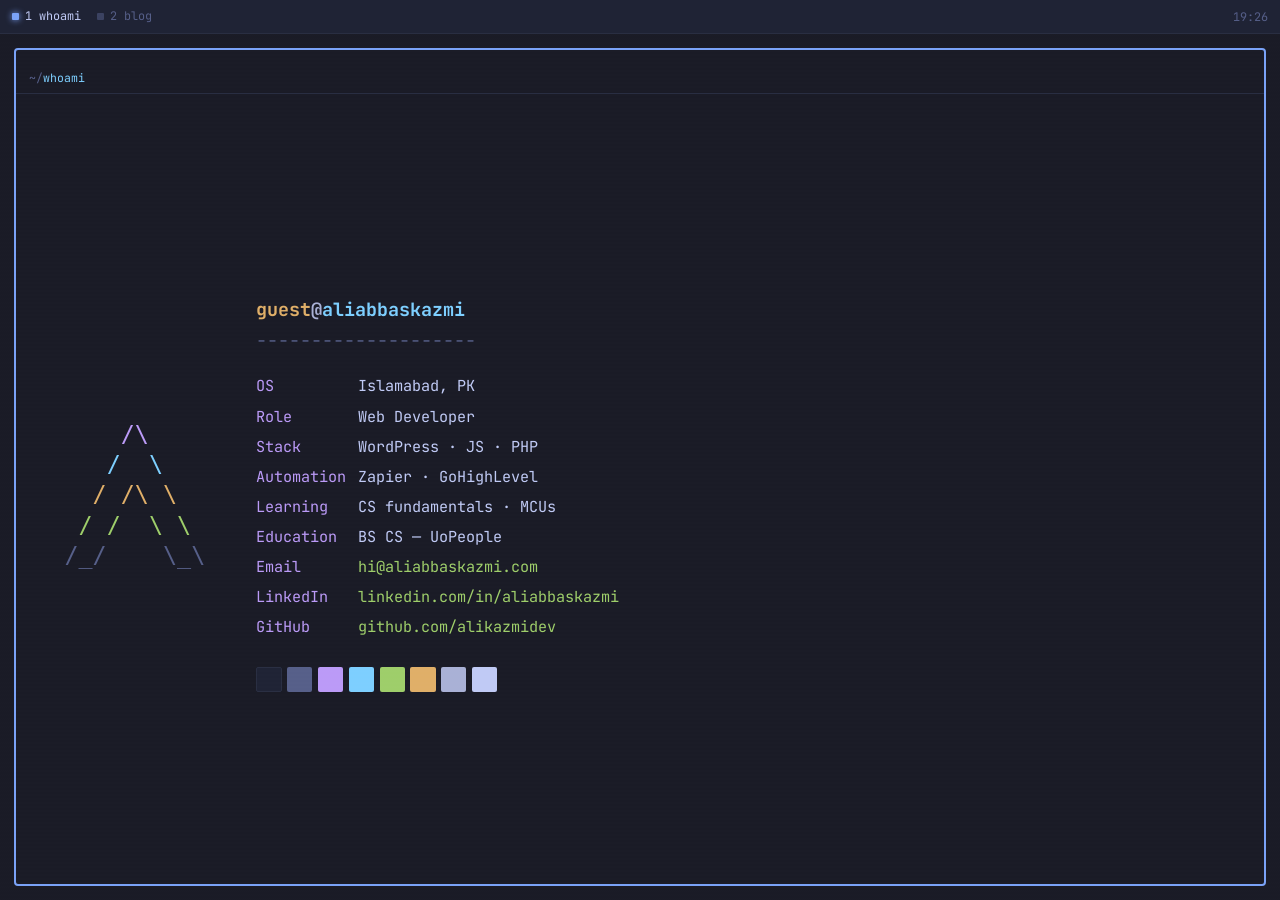
<file: index.html>
<!DOCTYPE html>
<html lang="en">
<head>
<meta charset="UTF-8">
<meta name="viewport" content="width=device-width, initial-scale=1.0">
<title>Ali Abbas Kazmi — Web Developer</title>
<meta name="description" content="Ali Abbas Kazmi — Web Developer, WordPress Specialist, Automation Builder based in Islamabad, Pakistan.">
<meta name="robots" content="index, follow">
<link rel="canonical" href="https://aliabbaskazmi.com/">

<!-- Open Graph -->
<meta property="og:type" content="profile">
<meta property="og:title" content="Ali Abbas Kazmi — Web Developer">
<meta property="og:description" content="Web Developer, WordPress Specialist, Automation Builder based in Islamabad, Pakistan.">
<meta property="og:url" content="https://aliabbaskazmi.com/">
<meta property="og:site_name" content="Ali Abbas Kazmi">

<!-- Twitter card -->
<meta name="twitter:card" content="summary">
<meta name="twitter:title" content="Ali Abbas Kazmi — Web Developer">
<meta name="twitter:description" content="Web Developer, WordPress Specialist, Automation Builder based in Islamabad, Pakistan.">

<!-- Structured data (helps Google's knowledge graph and LLM crawlers alike) -->
<script type="application/ld+json">
{
  "@context": "https://schema.org",
  "@type": "Person",
  "name": "Ali Abbas Kazmi",
  "url": "https://aliabbaskazmi.com/",
  "jobTitle": "Web Developer",
  "description": "Web Developer, WordPress Specialist, and Automation Builder.",
  "email": "mailto:hi@aliabbaskazmi.com",
  "address": {
    "@type": "PostalAddress",
    "addressLocality": "Islamabad",
    "addressCountry": "PK"
  },
  "knowsAbout": ["WordPress", "JavaScript", "PHP", "Zapier", "GoHighLevel", "Automation"],
  "sameAs": [
    "https://www.linkedin.com/in/aliabbaskazmi/",
    "https://github.com/alikazmidev"
  ]
}
</script>

<link rel="preconnect" href="https://fonts.googleapis.com">
<link rel="preconnect" href="https://fonts.gstatic.com" crossorigin>
<link href="https://fonts.googleapis.com/css2?family=JetBrains+Mono:wght@400;500;700&display=swap" rel="stylesheet">
<link rel="icon" href="favicon.svg" type="image/svg+xml">
<link rel="icon" href="favicon.ico" sizes="any">
<link rel="icon" href="favicon-32x32.png" sizes="32x32" type="image/png">
<link rel="icon" href="favicon-16x16.png" sizes="16x16" type="image/png">
<link rel="apple-touch-icon" href="apple-touch-icon.png">
<link rel="manifest" href="site.webmanifest">
<link rel="stylesheet" href="style.css">
</head>
<body>

<div class="scanlines" aria-hidden="true"></div>

<header class="waybar">
  <nav class="workspaces" aria-label="Site">
    <a href="index.html" class="ws is-active"><span class="ws-dot"></span>1 whoami</a>
    <a href="blog.html" class="ws"><span class="ws-dot"></span>2 blog</a>
  </nav>
  <span class="clock" id="clock" aria-hidden="true"></span>
</header>

<main class="editor">
  <p class="pane-path">~/<span class="seg">whoami</span></p>

  <div class="win-body">
    <div class="fetch">
      <pre class="ascii" aria-hidden="true"><span class="a1">    /\</span>
<span class="a2">   /  \</span>
<span class="a3">  / /\ \</span>
<span class="a4"> / /  \ \</span>
<span class="a5">/_/    \_\</span></pre>

      <div class="info">
        <p class="whoami-line"><span class="fn">guest</span><span class="p">@</span><span class="var">aliabbaskazmi</span></p>
        <p class="sep">--------------------</p>

        <dl class="fields">
          <div><dt>OS</dt><dd>Islamabad, PK</dd></div>
          <div><dt>Role</dt><dd>Web Developer</dd></div>
          <div><dt>Stack</dt><dd>WordPress &middot; JS &middot; PHP</dd></div>
          <div><dt>Automation</dt><dd>Zapier &middot; GoHighLevel</dd></div>
          <div><dt>Learning</dt><dd>CS fundamentals &middot; MCUs</dd></div>
          <div><dt>Education</dt><dd>BS CS &mdash; UoPeople</dd></div>
          <div><dt>Email</dt><dd><a href="mailto:hi@aliabbaskazmi.com">hi@aliabbaskazmi.com</a></dd></div>
          <div><dt>LinkedIn</dt><dd><a href="https://www.linkedin.com/in/aliabbaskazmi/" target="_blank" rel="noopener">linkedin.com/in/aliabbaskazmi</a></dd></div>
          <div><dt>GitHub</dt><dd><a href="https://github.com/alikazmidev" target="_blank" rel="noopener">github.com/alikazmidev</a></dd></div>
        </dl>

        <div class="palette" aria-hidden="true">
          <span class="sw sw-bg"></span><span class="sw sw-c"></span><span class="sw sw-kw"></span><span class="sw sw-var"></span><span class="sw sw-s"></span><span class="sw sw-fn"></span><span class="sw sw-p"></span><span class="sw sw-text"></span>
        </div>
      </div>
    </div>
  </div>
</main>

<script src="script.js"></script>
</body>
</html>
</file>
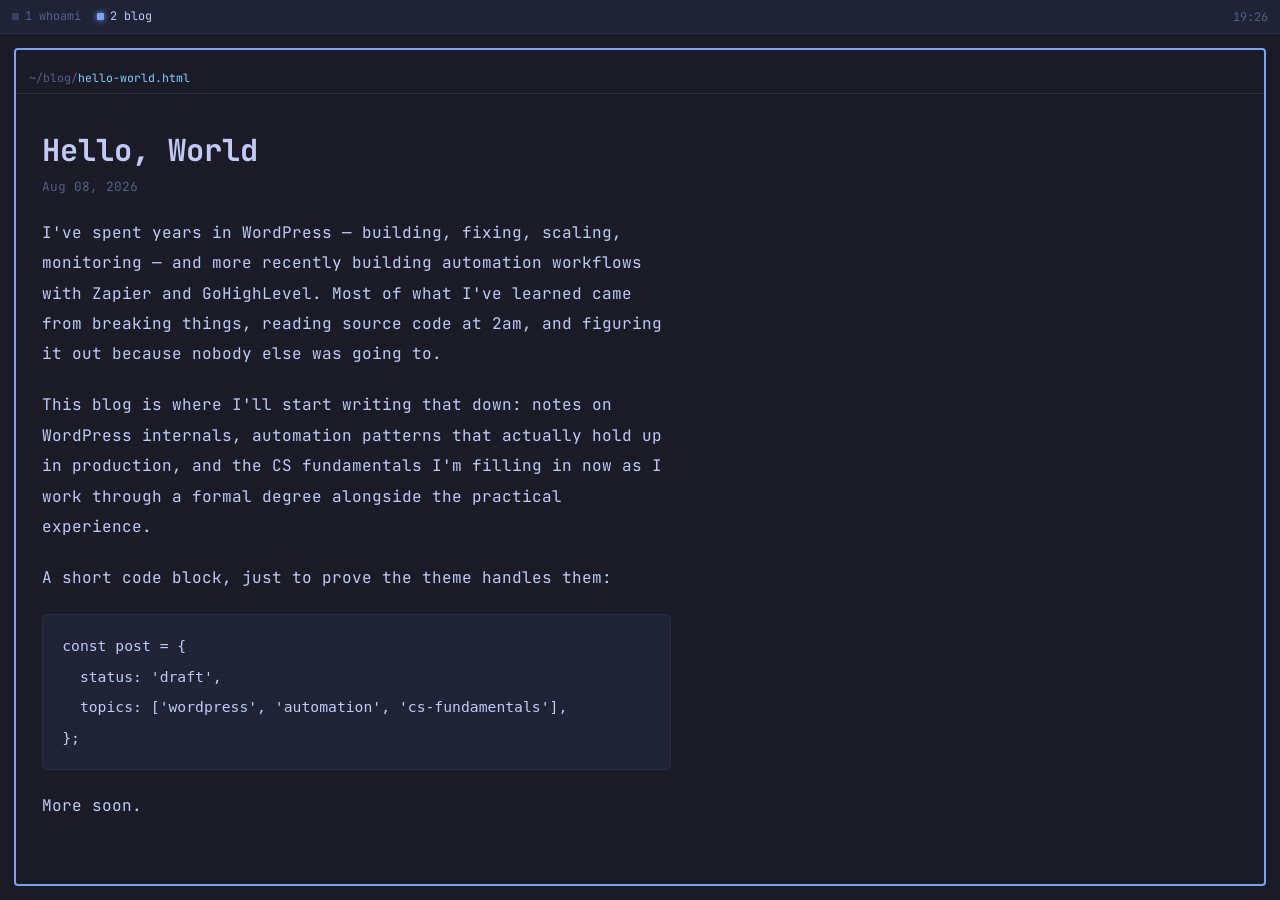
<file: blog-hello-world.html>
<!DOCTYPE html>
<html lang="en">
<head>
<meta charset="UTF-8">
<meta name="viewport" content="width=device-width, initial-scale=1.0">
<title>Hello, World — Ali Abbas Kazmi</title>
<meta name="description" content="Why I'm starting to write things down — WordPress, automation, and going back to fundamentals.">
<meta name="robots" content="index, follow">
<link rel="canonical" href="https://aliabbaskazmi.com/blog-hello-world.html">

<meta property="og:type" content="article">
<meta property="og:title" content="Hello, World — Ali Abbas Kazmi">
<meta property="og:description" content="Why I'm starting to write things down — WordPress, automation, and going back to fundamentals.">
<meta property="og:url" content="https://aliabbaskazmi.com/blog-hello-world.html">
<meta property="og:site_name" content="Ali Abbas Kazmi">

<link rel="preconnect" href="https://fonts.googleapis.com">
<link rel="preconnect" href="https://fonts.gstatic.com" crossorigin>
<link href="https://fonts.googleapis.com/css2?family=JetBrains+Mono:wght@400;500;700&display=swap" rel="stylesheet">
<link rel="icon" href="favicon.svg" type="image/svg+xml">
<link rel="icon" href="favicon.ico" sizes="any">
<link rel="icon" href="favicon-32x32.png" sizes="32x32" type="image/png">
<link rel="icon" href="favicon-16x16.png" sizes="16x16" type="image/png">
<link rel="apple-touch-icon" href="apple-touch-icon.png">
<link rel="manifest" href="site.webmanifest">
<link rel="stylesheet" href="style.css">
</head>
<body>

<div class="scanlines" aria-hidden="true"></div>

<header class="waybar">
  <nav class="workspaces" aria-label="Site">
    <a href="index.html" class="ws"><span class="ws-dot"></span>1 whoami</a>
    <a href="blog.html" class="ws is-active"><span class="ws-dot"></span>2 blog</a>
  </nav>
  <span class="clock" id="clock" aria-hidden="true"></span>
</header>

<main class="editor">
  <p class="pane-path">~/blog/<span class="seg">hello-world.html</span></p>

  <div class="win-body">
    <div class="post-head">
      <h1>Hello, World</h1>
      <p class="post-meta">Aug 08, 2026</p>
    </div>

    <div class="post-content">
      <p>I've spent years in WordPress &mdash; building, fixing, scaling, monitoring &mdash; and more recently building automation workflows with Zapier and GoHighLevel. Most of what I've learned came from breaking things, reading source code at 2am, and figuring it out because nobody else was going to.</p>

      <p>This blog is where I'll start writing that down: notes on WordPress internals, automation patterns that actually hold up in production, and the CS fundamentals I'm filling in now as I work through a formal degree alongside the practical experience.</p>

      <p>A short code block, just to prove the theme handles them:</p>

      <pre><code>const post = {
  status: 'draft',
  topics: ['wordpress', 'automation', 'cs-fundamentals'],
};</code></pre>

      <p>More soon.</p>
    </div>
  </div>
</main>

<script src="script.js"></script>
</body>
</html>
</file>
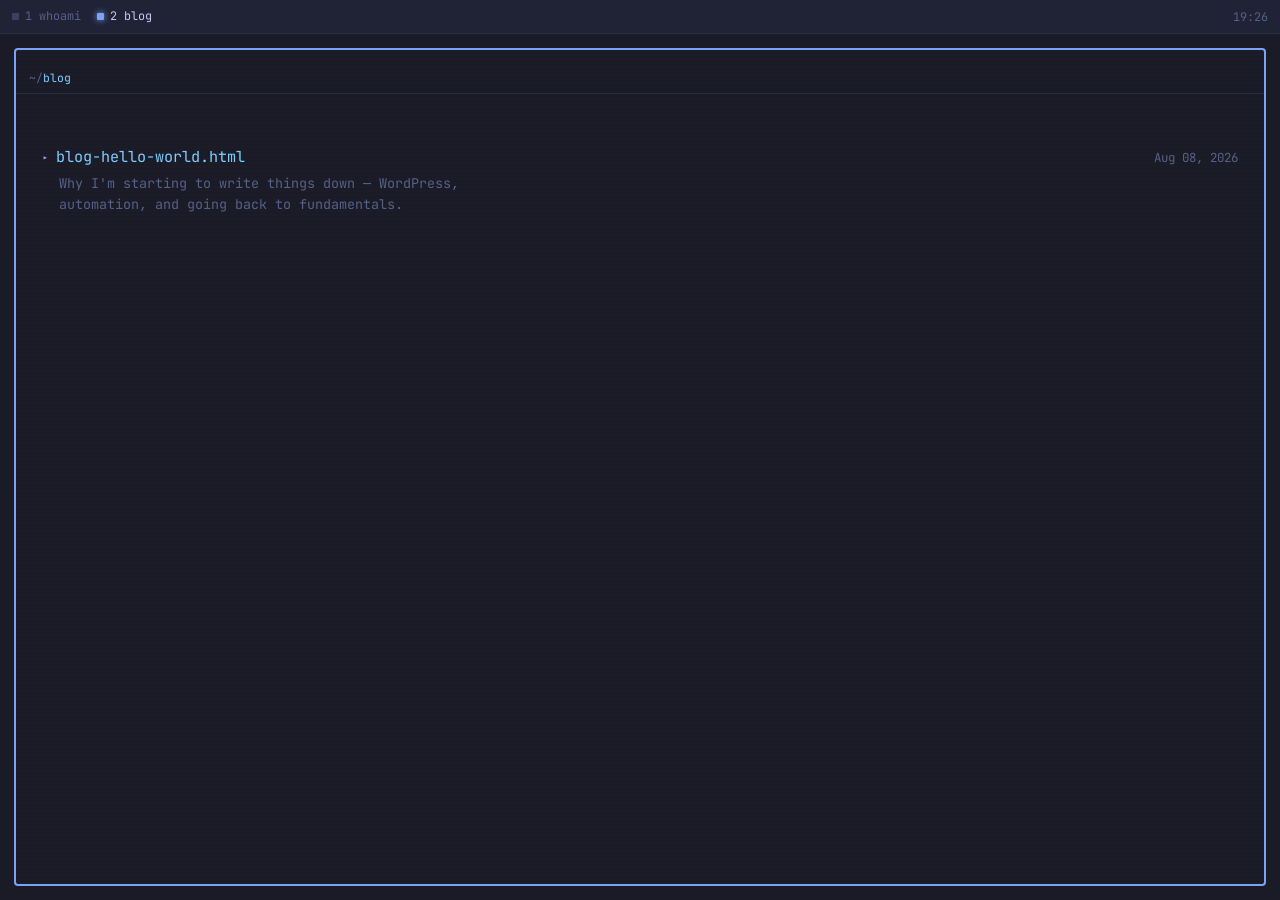
<file: blog.html>
<!DOCTYPE html>
<html lang="en">
<head>
<meta charset="UTF-8">
<meta name="viewport" content="width=device-width, initial-scale=1.0">
<title>Blog — Ali Abbas Kazmi</title>
<meta name="description" content="Notes on WordPress, automation, and CS fundamentals, from Ali Abbas Kazmi.">
<meta name="robots" content="index, follow">
<link rel="canonical" href="https://aliabbaskazmi.com/blog.html">

<meta property="og:type" content="website">
<meta property="og:title" content="Blog — Ali Abbas Kazmi">
<meta property="og:description" content="Notes on WordPress, automation, and CS fundamentals.">
<meta property="og:url" content="https://aliabbaskazmi.com/blog.html">
<meta property="og:site_name" content="Ali Abbas Kazmi">

<link rel="preconnect" href="https://fonts.googleapis.com">
<link rel="preconnect" href="https://fonts.gstatic.com" crossorigin>
<link href="https://fonts.googleapis.com/css2?family=JetBrains+Mono:wght@400;500;700&display=swap" rel="stylesheet">
<link rel="icon" href="favicon.svg" type="image/svg+xml">
<link rel="icon" href="favicon.ico" sizes="any">
<link rel="icon" href="favicon-32x32.png" sizes="32x32" type="image/png">
<link rel="icon" href="favicon-16x16.png" sizes="16x16" type="image/png">
<link rel="apple-touch-icon" href="apple-touch-icon.png">
<link rel="manifest" href="site.webmanifest">
<link rel="stylesheet" href="style.css">
</head>
<body>

<div class="scanlines" aria-hidden="true"></div>

<header class="waybar">
  <nav class="workspaces" aria-label="Site">
    <a href="index.html" class="ws"><span class="ws-dot"></span>1 whoami</a>
    <a href="blog.html" class="ws is-active"><span class="ws-dot"></span>2 blog</a>
  </nav>
  <span class="clock" id="clock" aria-hidden="true"></span>
</header>

<main class="editor">
  <p class="pane-path">~/<span class="seg">blog</span></p>

  <div class="win-body">
    <div class="tree">
      <!--
        To add a new post:
        1. Copy blog-hello-world.html and rename it (keep the "blog-" prefix
           so it stays organized, e.g. blog-my-next-post.html).
        2. Edit its title, date, and content.
        3. Add a matching <li> entry below, newest first.
        4. Add a <url> entry to sitemap.xml.
      -->
      <ul class="file-list">
        <li>
          <a href="blog-hello-world.html">
            <span class="file-icon" aria-hidden="true">&#9656;</span>
            <span class="file-name">blog-hello-world.html</span>
            <span class="file-date">Aug 08, 2026</span>
          </a>
          <p class="file-excerpt">Why I'm starting to write things down &mdash; WordPress, automation, and going back to fundamentals.</p>
        </li>
      </ul>
    </div>
  </div>
</main>

<script src="script.js"></script>
</body>
</html>
</file>
<file: style.css>
:root{
  /* Tokyo Night — Omarchy's default theme */
  --bg:      #1a1b26;
  --panel:   #1f2335;
  --line:    #292e42;
  --line-2:  #3b4261;
  --gutter:  #565f89;
  --text:    #c0caf5;
  --accent:  #7aa2f7;

  --c-comment: #565f89;
  --c-keyword: #bb9af7;
  --c-var:     #7dcfff;
  --c-key:     #7dcfff;
  --c-string:  #9ece6a;
  --c-punct:   #a9b1d6;
  --c-fn:      #e0af68;

  --font: 'JetBrains Mono', monospace;
  --bar-h: 34px;
}

*{ box-sizing: border-box; }
::selection{ background: #283457; color: var(--text); }

html, body{
  height: 100%;
  margin: 0;
  overscroll-behavior: none;
}

body{
  background: var(--bg);
  color: var(--text);
  font-family: var(--font);
  overflow: hidden;
}

a{ color: inherit; text-decoration: none; border-bottom: 1px solid transparent; }
a:hover, a:focus-visible{ border-bottom-color: currentColor; }
a:focus-visible{ outline: 2px solid var(--accent); outline-offset: 2px; }

@media (prefers-reduced-motion: reduce){
  *{ animation-duration: .001ms !important; }
}

.scanlines{
  position: fixed;
  inset: 0;
  z-index: 5;
  pointer-events: none;
  background: repeating-linear-gradient(
    to bottom,
    rgba(255,255,255,0) 0px,
    rgba(255,255,255,0) 2px,
    rgba(255,255,255,.01) 3px,
    rgba(255,255,255,0) 4px
  );
}

/* =========================================================
   WAYBAR — persistent top status bar (site-wide nav + clock)
   ========================================================= */
.waybar{
  position: fixed;
  top: 0; left: 0; right: 0;
  height: var(--bar-h);
  z-index: 10;
  display: flex;
  align-items: center;
  justify-content: space-between;
  padding: 0 1em;
  background: var(--panel);
  border-bottom: 1px solid var(--line);
  font-size: .74rem;
}

.workspaces{
  display: flex;
  align-items: center;
  gap: 1.4em;
}
.ws{
  display: flex;
  align-items: center;
  gap: .5em;
  color: var(--gutter);
}
.ws-dot{
  width: 7px;
  height: 7px;
  border-radius: 1px;
  background: var(--line-2);
}
.ws:hover{ color: var(--text); }
.ws:hover .ws-dot{ background: var(--gutter); }
.ws.is-active{ color: var(--text); }
.ws.is-active .ws-dot{
  background: var(--accent);
  box-shadow: 0 0 6px var(--accent);
}

.clock{ color: var(--gutter); font-variant-numeric: tabular-nums; }

/* =========================================================
   TILED PANE — the "window" content sits here, borderless
   chrome, square corners, accent focus-border like Hyprland
   ========================================================= */
.editor{
  position: fixed;
  top: calc(var(--bar-h) + .9rem);
  left: .9rem;
  right: .9rem;
  bottom: .9rem;
  display: flex;
  flex-direction: column;
  background: var(--bg);
  border: 2px solid var(--accent);
  border-radius: 4px;
  overflow: hidden;
}

.pane-path{
  flex: 0 0 auto;
  padding: .7em 1.1em;
  font-size: .72rem;
  color: var(--gutter);
  border-bottom: 1px solid var(--line);
}
.pane-path .seg{ color: var(--c-var); }

.c{ color: var(--c-comment); font-style: italic; }
.kw{ color: var(--c-keyword); }
.var{ color: var(--c-var); }
.k{ color: var(--c-key); }
.s{ color: var(--c-string); }
.p{ color: var(--c-punct); }
.fn{ color: var(--c-fn); }

.win-body{
  flex: 1 1 auto;
  min-height: 0;
  overflow-y: auto;
}

/* =========================================================
   FETCH LAYOUT (neofetch-style system info) — terminal pane
   ========================================================= */
.fetch{
  height: 100%;
  display: flex;
  align-items: center;
  gap: clamp(1.6em, 4vw, 3.5em);
  padding: clamp(1.4em, 3vh, 2.4em) clamp(1.6em, 4vw, 3em);
}

.ascii{
  margin: 0;
  font-size: clamp(1rem, 2.6vh, 1.5rem);
  line-height: 1.3;
  flex: 0 0 auto;
}
.a1{ color: var(--c-keyword); }
.a2{ color: var(--c-var); }
.a3{ color: var(--c-fn); }
.a4{ color: var(--c-string); }
.a5{ color: var(--c-comment); }

.info{ flex: 1 1 auto; min-width: 0; }

.whoami-line{
  margin: 0;
  font-size: clamp(.9rem, 2.2vh, 1.15rem);
  font-weight: 700;
}
.sep{
  margin: .3em 0 1em;
  color: var(--gutter);
  font-size: clamp(.9rem, 2.2vh, 1.15rem);
}

.fields{ margin: 0 0 clamp(1.2em, 2.8vh, 1.8em); }
.fields div{
  display: flex;
  gap: .7em;
  padding: .3em 0;
  font-size: clamp(.78rem, 1.9vh, .95rem);
  flex-wrap: wrap;
}
.fields dt{
  color: var(--c-keyword);
  flex: 0 0 auto;
  min-width: 6em;
}
.fields dd{
  margin: 0;
  color: var(--text);
}
.fields dd a{
  color: var(--c-string);
  border-bottom: 1px solid transparent;
}
.fields dd a:hover, .fields dd a:focus-visible{ border-bottom-color: currentColor; }

.palette{ display: flex; gap: .35em; }
.sw{
  width: clamp(18px, 2.8vh, 26px);
  height: clamp(18px, 2.8vh, 26px);
  border-radius: 2px;
}
.sw-bg{ background: var(--panel); border: 1px solid var(--line); }
.sw-c{ background: var(--c-comment); }
.sw-kw{ background: var(--c-keyword); }
.sw-var{ background: var(--c-var); }
.sw-s{ background: var(--c-string); }
.sw-fn{ background: var(--c-fn); }
.sw-p{ background: var(--c-punct); }
.sw-text{ background: var(--text); }

@media (max-width: 700px){
  .fetch{ flex-direction: column; align-items: flex-start; justify-content: flex-start; overflow-y: auto; }
  .ascii{ font-size: 1rem; }
}

/* =========================================================
   BLOG — file list + post, inside the same tiled pane
   ========================================================= */
.tree{ padding: 1.4em 1.6em 1.8em; }

.file-list{ list-style: none; margin: 0; padding: 0; }
.file-list li{
  padding: 1.1em 0;
  border-top: 1px solid var(--line);
}
.file-list li:first-child{ border-top: none; }
.file-list a{
  display: flex;
  align-items: baseline;
  gap: .5em;
  font-size: .95rem;
}
.file-icon{ color: var(--c-keyword); font-size: .7em; }
.file-name{ color: var(--c-var); }
.file-list a:hover .file-name,
.file-list a:focus-visible .file-name{ color: var(--c-string); }
.file-date{
  margin-left: auto;
  color: var(--gutter);
  font-size: .78rem;
  white-space: nowrap;
}
.file-excerpt{
  margin: .4em 0 0 1.3em;
  color: var(--gutter);
  font-size: .84rem;
  line-height: 1.6;
  max-width: 60ch;
}

.post-head{ padding: 1.6em 1.6em 0; }
.post-head h1{
  font-size: clamp(1.4rem, 3vw, 1.9rem);
  font-weight: 700;
  color: var(--text);
  margin: 0;
  line-height: 1.3;
}
.post-meta{
  font-size: .8rem;
  color: var(--gutter);
  margin: .6em 0 0;
}

.post-content{
  padding: 1.4em 1.6em 2.2em;
  font-size: 1rem;
  line-height: 1.9;
  color: var(--text);
  max-width: 68ch;
}
.post-content p{ margin: 0 0 1.3em; }
.post-content p:last-child{ margin-bottom: 0; }
.post-content h2, .post-content h3{
  color: var(--c-keyword);
  font-size: 1.1em;
  margin: 1.8em 0 .7em;
}
.post-content a{
  color: var(--c-string);
  border-bottom: 1px solid currentColor;
}
.post-content ul, .post-content ol{
  margin: 0 0 1.3em;
  padding-left: 1.4em;
}
.post-content li{ margin: .35em 0; }
.post-content code{
  color: var(--c-fn);
  background: var(--panel);
  border: 1px solid var(--line);
  border-radius: 3px;
  padding: .1em .4em;
  font-size: .92em;
}
.post-content pre{
  background: var(--panel);
  border: 1px solid var(--line);
  border-radius: 4px;
  padding: 1em 1.2em;
  overflow-x: auto;
  margin: 0 0 1.3em;
}
.post-content pre code{
  background: none;
  border: none;
  padding: 0;
  color: var(--text);
}
.post-content blockquote{
  margin: 0 0 1.3em;
  padding-left: 1em;
  border-left: 2px solid var(--c-comment);
  color: var(--gutter);
  font-style: italic;
}

@media (max-width: 700px){
  .editor{ left: .5rem; right: .5rem; bottom: .5rem; top: calc(var(--bar-h) + .5rem); border-radius: 2px; }
  .waybar{ padding: 0 .6em; font-size: .68rem; }
  .workspaces{ gap: .9em; }
}
</file>
